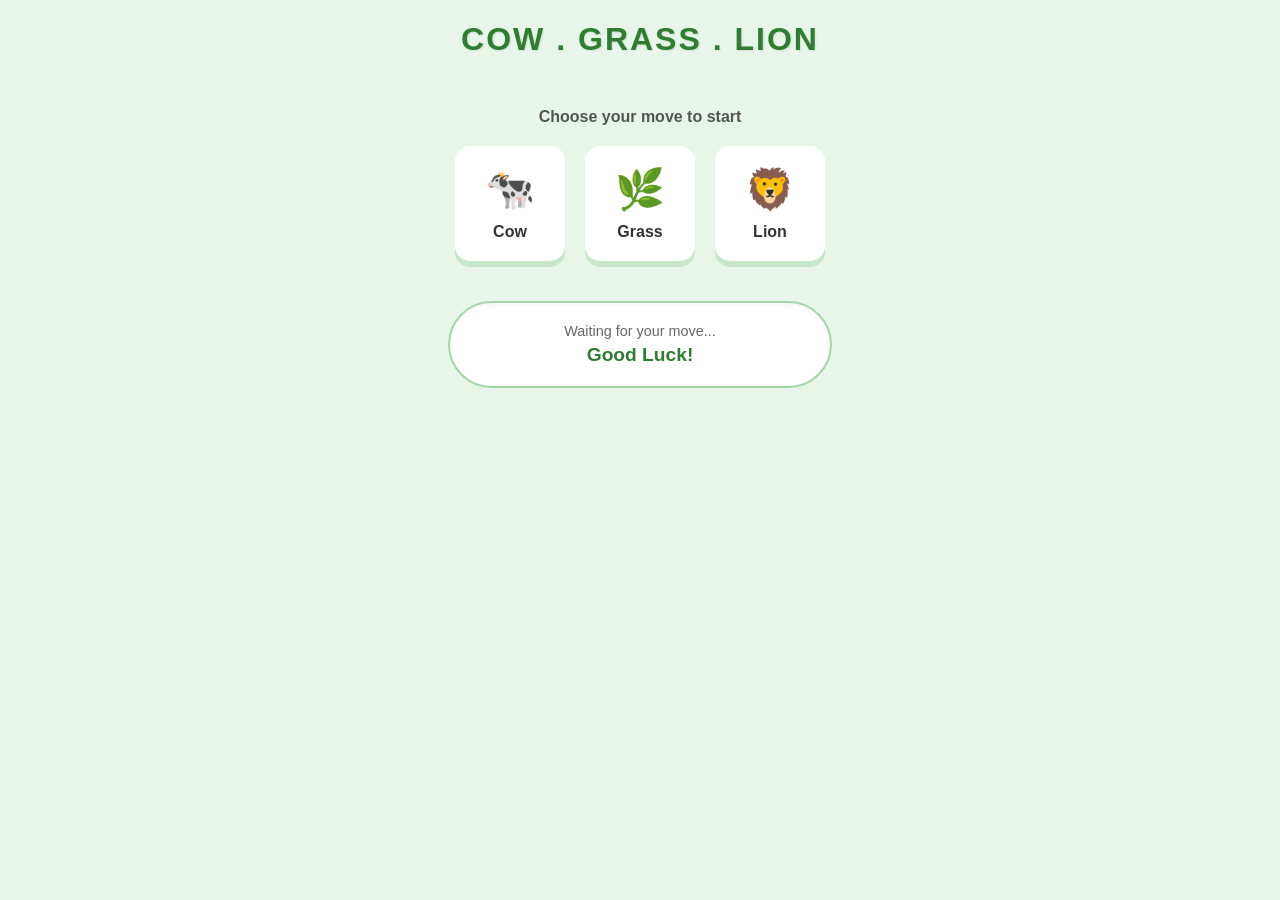
<file: Index.html>
<!DOCTYPE html>
<html lang="en">
  <head>
    <meta charset="UTF-8" />
    <meta name="viewport" content="width=device-width, initial-scale=1.0" />
    <title>Cow Grass Lion</title>
    <link rel="stylesheet" href="style.css" />
  </head>

  <body>
    <h1>Cow . Grass . Lion</h1>
    <div id="display-explain" style="margin-top: 20px; font-weight: bold">
      Choose your move to start
    </div>

    <!-- Game buttons -->
    <div class="choices">
      <button id="btnCow">
        <span class="emoji">🐄</span>
        Cow
      </button>
      <button id="btnGrass">
        <span class="emoji">🌿</span>
        Grass
      </button>
      <button id="btnLion">
        <span class="emoji">🦁</span>
        Lion
      </button>
    </div>
    <div id="result-area">
      <div class="status-text" id="game-status">Waiting for your move...</div>
      <div class="outcome-text" id="game-outcome">Good Luck!</div>
    </div>
    <script src="game.js"></script>
  </body>
</html>
</file>
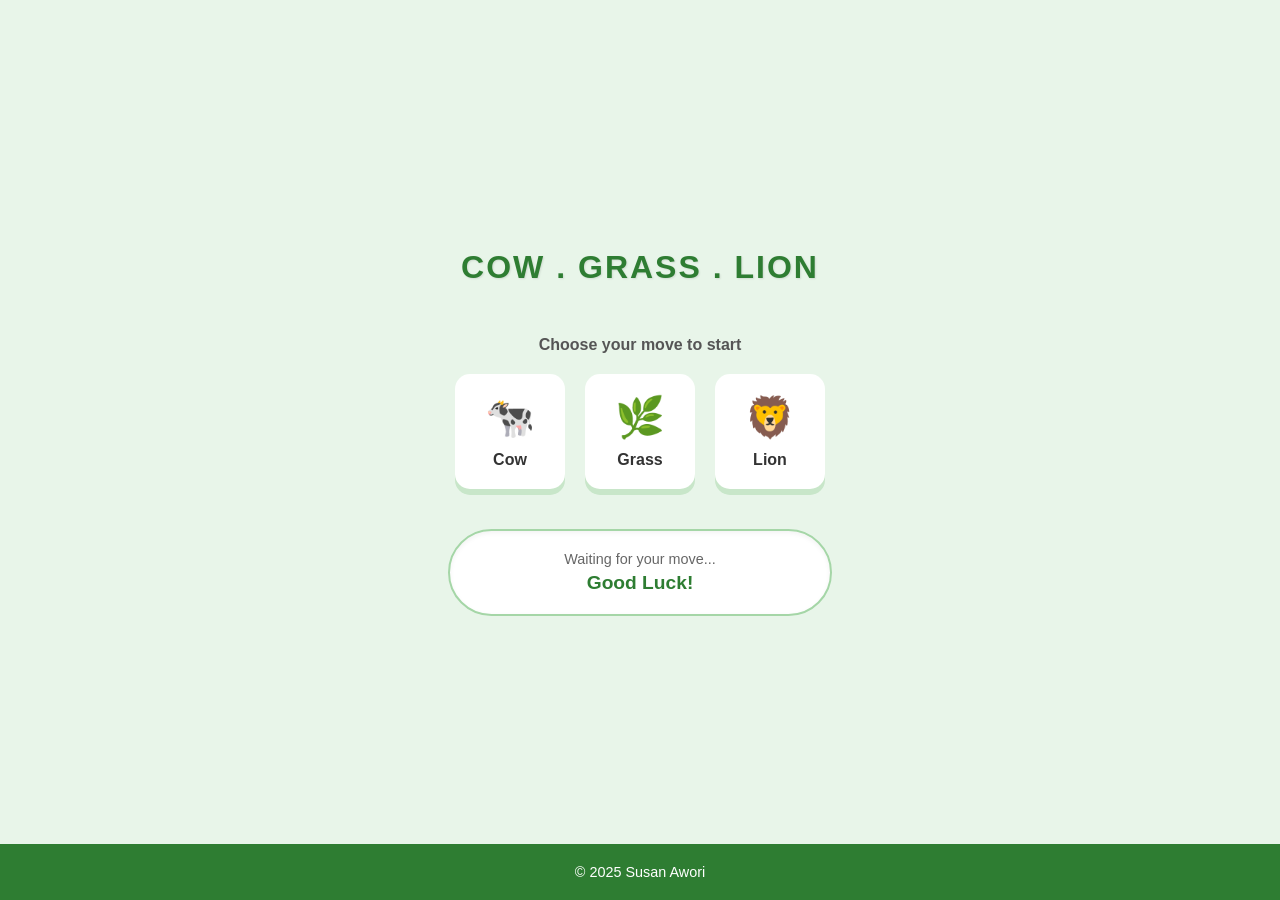
<file: index.html>
<!DOCTYPE html>
<html lang="en">
  <head>
    <meta charset="UTF-8" />
    <meta name="viewport" content="width=device-width, initial-scale=1.0" />
    <title>Cow Grass Lion</title>
    <link rel="stylesheet" href="style.css" />
  </head>

  <body>
    <main>
    <h1>Cow . Grass . Lion</h1>
    <div id="display-explain" style="margin-top: 20px; font-weight: bold">
      Choose your move to start
    </div>

    <!-- Game buttons -->
    <div class="choices">
      <button id="btnCow">
        <span class="emoji">🐄</span>
        Cow
      </button>
      <button id="btnGrass">
        <span class="emoji">🌿</span>
        Grass
      </button>
      <button id="btnLion">
        <span class="emoji">🦁</span>
        Lion
      </button>
    </div>
    <div id="result-area">
      <div class="status-text" id="game-status">Waiting for your move...</div>
      <div class="outcome-text" id="game-outcome">Good Luck!</div>
    </div>
    </main>
    </body>
    <footer>
      <p>&copy; 2025 Susan Awori</p>
    </footer>

    <script src="game.js"></script>
  </body>
</html>
</file>
<file: style.css>
body {
  font-family: "Segoe UI", Roboto, Helvetica, Arial, sans-serif;
  background-color: #e8f5e9;
  display: flex;
  flex-direction: column;
  align-items: center;
  min-height: 100vh;
  margin: 0;
  color: #2e7d32;
}

h1 {
  margin-bottom: 30px;
  text-transform: uppercase;
  letter-spacing: 2px;
  text-shadow: 1px 1px 2px rgba(0, 0, 0, 0.1);
}

/*  Button Container */
.choices {
  display: flex;
  gap: 20px;
  margin-bottom: 40px;
}

/* Button Styling */
button {
  background: white;
  border: none;
  border-radius: 15px;
  padding: 20px;
  width: 110px;
  cursor: pointer;
  box-shadow: 0 6px 0 #c8e6c9;
  transition: all 0.1s ease;
  display: flex;
  flex-direction: column;
  align-items: center;
  gap: 10px;
  font-weight: bold;
  font-size: 1rem;
  color: #333;
}

button:hover {
  transform: translateY(-2px);
  box-shadow: 0 8px 0 #c8e6c9;
  background-color: #fafafa;
}

button:active {
  transform: translateY(4px);
  box-shadow: 0 2px 0 #c8e6c9;
}

.emoji {
  font-size: 2.5rem;
}

/* Display Explanation Text */
#display-explain {
  margin-bottom: 20px;
  font-size: 1rem;
  color: #555;
}
/* Result Display */
#result-area {
  background: white;
  padding: 20px 40px;
  border-radius: 50px;
  min-width: 300px;
  text-align: center;
  box-shadow: inset 0 2px 5px rgba(0, 0, 0, 0.05);
  border: 2px solid #a5d6a7;
}

.status-text {
  font-size: 0.9rem;
  color: #666;
  margin-bottom: 5px;
}

.outcome-text {
  font-size: 1.2rem;
  font-weight: bold;
}

.win {
  color: #2e7d32;
}
.lose {
  color: #d32f2f;
}
.tie {
  color: #f57c00;
}

main {
  flex: 1;
  display: flex;
  flex-direction: column;
  align-items: center;
  justify-content: center;
  width: 100%;
}

footer {
  width: 100%;
  background-color: #2e7d32;
  color: white;
  padding: 20px 0;
  text-align: center;
}

footer p {
  margin: 0;
  font-size: 0.9rem;
}
</file>
